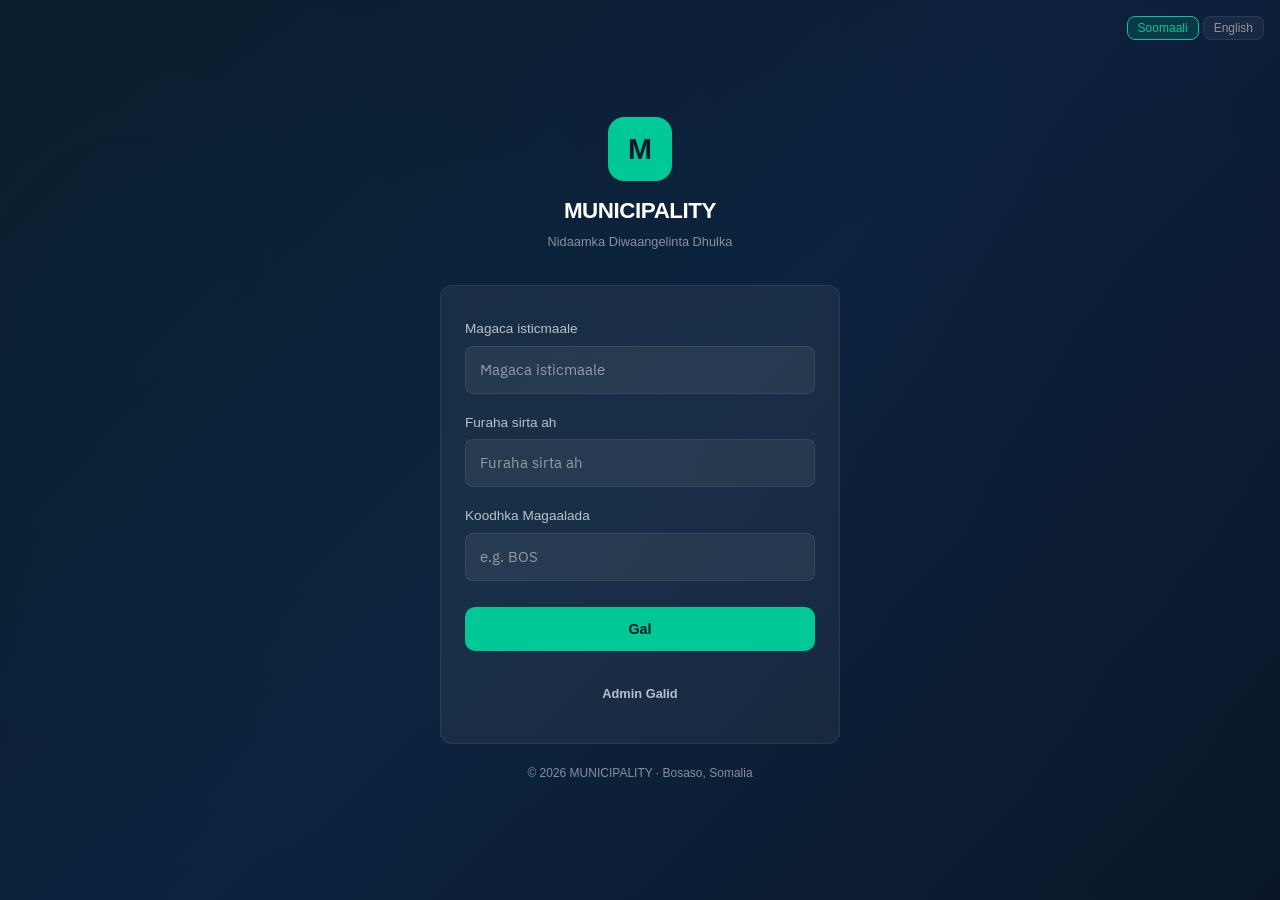
<file: index.html>
<!DOCTYPE html>
<html lang="so">
<head>
  <meta charset="UTF-8">
  <meta name="viewport" content="width=device-width, initial-scale=1.0, maximum-scale=1.0, user-scalable=no">
  <title>MUNICIPALITY — Nidaamka Diwaangelinta Dhulka</title>
  <meta name="description" content="Municipality Field Registration System - Bosaso, Somalia">
  <link rel="manifest" href="manifest.json">
  <meta name="theme-color" content="#0a1628">
  <link rel="apple-touch-icon" href="assets/img/icon-192.png">
  <link rel="preconnect" href="https://fonts.googleapis.com">
  <link rel="preconnect" href="https://fonts.gstatic.com" crossorigin>
  <link href="https://fonts.googleapis.com/css2?family=IBM+Plex+Sans+Arabic:wght@400;500;600;700;800&display=swap" rel="stylesheet">
  <link rel="stylesheet" href="assets/css/style.css">
  <!-- Critical inline CSS fallback if external CSS fails to load -->
  <style>
    body { background: #0a1628; color: #fff; font-family: sans-serif; margin: 0; }
    .login-page { min-height: 100vh; display: flex; flex-direction: column; align-items: center; justify-content: center; padding: 24px; background: linear-gradient(135deg, #0a1628, #0d1f3c, #0a1628); }
    .login-logo { text-align: center; margin-bottom: 32px; }
    .login-logo .logo-icon { width: 64px; height: 64px; background: #00c896; border-radius: 16px; display: flex; align-items: center; justify-content: center; margin: 0 auto 12px; font-size: 1.8rem; font-weight: 800; color: #0a1628; }
    .login-logo h1 { font-size: 1.4rem; font-weight: 800; margin: 0; }
    .login-logo p { font-size: 0.8rem; color: rgba(255,255,255,0.5); margin-top: 4px; }
    .login-card { width: 100%; max-width: 400px; }
    .card { background: rgba(255,255,255,0.05); border: 1px solid rgba(255,255,255,0.08); border-radius: 12px; padding: 32px 24px; }
    .form-group { margin-bottom: 18px; }
    .form-group label { display: block; margin-bottom: 6px; font-size: 0.85rem; color: rgba(255,255,255,0.7); }
    .form-group input { width: 100%; padding: 12px 14px; background: rgba(255,255,255,0.06); border: 1px solid rgba(255,255,255,0.08); border-radius: 8px; color: #fff; font-size: 0.95rem; box-sizing: border-box; min-height: 44px; }
    .form-group input:focus { outline: none; border-color: #00c896; }
    .btn { display: inline-flex; align-items: center; justify-content: center; padding: 12px 24px; border-radius: 10px; font-size: 0.9rem; font-weight: 600; cursor: pointer; border: none; min-height: 44px; text-decoration: none; font-family: inherit; }
    .btn-primary { background: #00c896; color: #0a1628 !important; width: 100%; }
    .btn-primary:hover { background: #00b086; }
    .btn-ghost { background: transparent; color: rgba(255,255,255,0.7) !important; }
    .btn-ghost:hover { background: rgba(255,255,255,0.05); }
    .btn-sm { padding: 8px 16px; font-size: 0.8rem; min-height: 36px; }
    .text-center { text-align: center; }
    .login-footer { text-align: center; margin-top: 20px; font-size: 0.75rem; color: rgba(255,255,255,0.5); }
    .lang-switcher { position: absolute; top: 16px; right: 16px; z-index: 2; display: flex; gap: 4px; }
    .lang-btn { background: rgba(255,255,255,0.05); border: 1px solid rgba(255,255,255,0.08); color: rgba(255,255,255,0.5); padding: 4px 10px; border-radius: 8px; font-size: 0.75rem; cursor: pointer; font-family: inherit; }
    .lang-btn.active { background: rgba(0,200,150,0.15); border-color: #00c896; color: #00c896; }
    .modal-overlay { position: fixed; top: 0; left: 0; right: 0; bottom: 0; background: rgba(0,0,0,0.7); z-index: 2000; display: none; align-items: center; justify-content: center; padding: 24px; }
    .modal-overlay.open { display: flex; }
    .modal { background: #0a1628; border: 1px solid rgba(0,200,150,0.2); border-radius: 16px; padding: 28px 24px; width: 100%; max-width: 480px; position: relative; }
    .modal-close { position: absolute; top: 16px; right: 16px; background: none; border: none; color: rgba(255,255,255,0.5); font-size: 1.5rem; cursor: pointer; }
    .modal h2 { margin-bottom: 20px; font-size: 1.5rem; }
  </style>
</head>
<body class="no-bottom-nav">
  <div class="login-page">
    <div class="lang-switcher">
      <button class="lang-btn active" data-lang="so" onclick="switchLang('so')">Soomaali</button>
      <button class="lang-btn" data-lang="en" onclick="switchLang('en')">English</button>
    </div>

    <div class="login-logo">
      <div class="logo-icon">M</div>
      <h1>MUNICIPALITY</h1>
      <p id="loginSubtitle">Nidaamka Diwaangelinta Dhulka</p>
    </div>

    <div class="login-card">
      <div class="card">
        <form id="loginForm" autocomplete="off">
          <div class="form-group">
            <label for="username" id="lblUsername">Magaca isticmaale</label>
            <input type="text" id="username" placeholder="Magaca isticmaale" required autocomplete="username">
          </div>

          <div class="form-group">
            <label for="password" id="lblPassword">Furaha sirta ah</label>
            <input type="password" id="password" placeholder="Furaha sirta ah" required autocomplete="current-password">
          </div>

          <div class="form-group">
            <label for="cityCode" id="lblCityCode">Koodhka Magaalada</label>
            <input type="text" id="cityCode" placeholder="e.g. BOS" required autocomplete="off" value="">
          </div>

          <button type="submit" class="btn btn-primary btn-block" id="btnLogin">Gal</button>
        </form>

        <div style="text-align:center;margin-top:16px;">
          <button class="btn btn-ghost btn-sm" onclick="showAdminModal()" id="btnAdminLogin">Admin Galid</button>
        </div>
      </div>

      <p class="login-footer" id="loginFooter">
        &copy; 2026 MUNICIPALITY &middot; Bosaso, Somalia
      </p>
    </div>
  </div>

  <!-- Admin Login Modal -->
  <div class="modal-overlay" id="adminModal">
    <div class="modal" style="position:relative;">
      <button class="modal-close" onclick="closeAdminModal()">&times;</button>
      <h2 id="adminModalTitle">Admin Galid</h2>
      <form id="adminLoginForm">
        <div class="form-group">
          <label for="adminPassword" id="lblAdminPassword">Furaha Admin-ka</label>
          <input type="password" id="adminPassword" placeholder="Furaha sirta ah" required>
        </div>
        <button type="submit" class="btn btn-primary btn-block" id="btnAdminLoginSubmit">Gal</button>
      </form>
    </div>
  </div>

  <script src="assets/js/app.js"></script>
  <script src="assets/js/auth.js"></script>
  <script src="assets/js/api.js"></script>
  <script>
    // Restore saved city code
    document.addEventListener('DOMContentLoaded', () => {
      const savedCode = AUTH.getStoredCityCode();
      if (savedCode) document.getElementById('cityCode').value = savedCode;
    });

    // Language switching
    function switchLang(lang) {
      AUTH.setLang(lang);
      document.querySelectorAll('.lang-btn').forEach(b => b.classList.toggle('active', b.dataset.lang === lang));
      document.documentElement.lang = lang;

      const t = (key) => APP.t(key);

      document.getElementById('loginSubtitle').textContent = lang === 'en'
        ? 'Field Registration System'
        : 'Nidaamka Diwaangelinta Dhulka';
      document.getElementById('lblUsername').textContent = t('username');
      document.getElementById('lblPassword').textContent = t('password');
      document.getElementById('lblCityCode').textContent = t('city_code');
      document.getElementById('btnLogin').textContent = t('sign_in');
      document.getElementById('btnAdminLogin').textContent = t('admin_login');
      document.getElementById('adminModalTitle').textContent = lang === 'en' ? 'Admin Login' : 'Admin Galid';
      document.getElementById('lblAdminPassword').textContent = t('admin_password');
      document.getElementById('btnAdminLoginSubmit').textContent = t('sign_in');
      document.getElementById('loginFooter').innerHTML = '&copy; 2026 MUNICIPALITY &middot; Bosaso, Somalia';

      document.getElementById('username').placeholder = t('username');
      document.getElementById('password').placeholder = t('password');
      document.getElementById('cityCode').placeholder = lang === 'en' ? 'e.g. BOS' : 'e.g. BOS';
    }

    // Admin modal
    function showAdminModal() {
      document.getElementById('adminModal').classList.add('open');
    }

    function closeAdminModal() {
      document.getElementById('adminModal').classList.remove('open');
    }

    // Close modal on overlay click
    document.getElementById('adminModal').addEventListener('click', (e) => {
      if (e.target === e.currentTarget) closeAdminModal();
    });

    // Login form handler
    document.getElementById('loginForm').addEventListener('submit', async (e) => {
      e.preventDefault();
      const username = document.getElementById('username').value.trim();
      const password = document.getElementById('password').value.trim();
      const cityCode = document.getElementById('cityCode').value.trim().toUpperCase();

      if (!username || !password || !cityCode) {
        APP.showToast(APP.t('required'), 'error');
        return;
      }

      APP.showLoading(APP.t('loading'));

      try {
        const user = await AUTH.login(username, password, cityCode);
        APP.hideLoading();
        APP.showToast(APP.t('success'), 'success');
        window.location.href = 'dashboard.html';
      } catch (err) {
        APP.hideLoading();
        APP.showToast(err.message || APP.t('login_error'), 'error');
      }
    });

    // Admin login form handler
    document.getElementById('adminLoginForm').addEventListener('submit', async (e) => {
      e.preventDefault();
      const password = document.getElementById('adminPassword').value.trim();

      if (!password) {
        APP.showToast(APP.t('required'), 'error');
        return;
      }

      APP.showLoading(APP.t('loading'));

      try {
        const user = await AUTH.adminLogin(password);
        APP.hideLoading();
        closeAdminModal();
        APP.showToast(APP.t('success'), 'success');
        window.location.href = 'admin.html';
      } catch (err) {
        APP.hideLoading();
        APP.showToast(err.message || APP.t('login_error'), 'error');
      }
    });

    // Initialize with saved language
    const savedLang = AUTH.getLang();
    switchLang(savedLang);
  </script>
</body>
</html>
</file>
<file: assets/css/style.css>
/* ============================================================
   MUNICIPALITY Field Registration System
   Design System — Dark Navy Theme, Mobile-First
   ============================================================ */

/* --- CSS Variables (Design Tokens) --- */
:root {
  --bg-primary: #0a1628;
  --bg-card: rgba(255,255,255,0.05);
  --bg-card-hover: rgba(255,255,255,0.08);
  --bg-input: rgba(255,255,255,0.07);
  --bg-nav: rgba(10,22,40,0.95);
  --text-primary: #ffffff;
  --text-secondary: rgba(255,255,255,0.7);
  --text-muted: rgba(255,255,255,0.5);
  --accent-green: #00c896;
  --accent-green-hover: #00b086;
  --accent-green-dim: rgba(0,200,150,0.15);
  --accent-orange: #ff6b35;
  --accent-orange-dim: rgba(255,107,53,0.15);
  --border-color: rgba(0,200,150,0.2);
  --border-light: rgba(255,255,255,0.08);
  --radius-sm: 8px;
  --radius-md: 12px;
  --radius-lg: 16px;
  --radius-xl: 20px;
  --shadow-sm: 0 2px 8px rgba(0,0,0,0.3);
  --shadow-md: 0 4px 16px rgba(0,0,0,0.4);
  --shadow-lg: 0 8px 32px rgba(0,0,0,0.5);
  --font-family: 'IBM Plex Sans Arabic', -apple-system, BlinkMacSystemFont, 'Segoe UI', Roboto, sans-serif;
  --min-touch: 44px;
  --nav-height: 64px;
  --bottom-nav-height: 64px;
}

/* --- Reset & Base --- */
*, *::before, *::after {
  box-sizing: border-box;
  margin: 0;
  padding: 0;
}

html {
  font-size: 16px;
  -webkit-text-size-adjust: 100%;
  scroll-behavior: smooth;
}

body {
  font-family: var(--font-family);
  background: var(--bg-primary);
  color: var(--text-primary);
  line-height: 1.6;
  min-height: 100vh;
  min-height: 100dvh;
  padding-bottom: var(--bottom-nav-height);
  overflow-x: hidden;
}

body.no-bottom-nav {
  padding-bottom: 0;
}

a {
  color: var(--accent-green);
  text-decoration: none;
  transition: color 0.2s;
}

a:hover {
  color: var(--accent-green-hover);
}

img {
  max-width: 100%;
  height: auto;
}

/* --- Scrollbar --- */
::-webkit-scrollbar { width: 6px; }
::-webkit-scrollbar-track { background: var(--bg-primary); }
::-webkit-scrollbar-thumb { background: var(--border-color); border-radius: 3px; }

/* --- Container --- */
.container {
  max-width: 1200px;
  margin: 0 auto;
  padding: 0 16px;
}

/* --- Typography --- */
h1 { font-size: 1.75rem; font-weight: 700; letter-spacing: -0.02em; }
h2 { font-size: 1.5rem; font-weight: 700; letter-spacing: -0.01em; }
h3 { font-size: 1.2rem; font-weight: 600; }
h4 { font-size: 1rem; font-weight: 600; }

.text-muted { color: var(--text-muted); }
.text-secondary { color: var(--text-secondary); }
.text-green { color: var(--accent-green); }
.text-orange { color: var(--accent-orange); }
.text-center { text-align: center; }

/* --- Top Navigation Bar --- */
.top-nav {
  position: fixed;
  top: 0;
  left: 0;
  right: 0;
  z-index: 1000;
  background: var(--bg-nav);
  backdrop-filter: blur(12px);
  -webkit-backdrop-filter: blur(12px);
  border-bottom: 1px solid var(--border-light);
  height: var(--nav-height);
}

.top-nav .container {
  display: flex;
  align-items: center;
  justify-content: space-between;
  height: 100%;
}

.nav-brand {
  display: flex;
  align-items: center;
  gap: 8px;
  font-weight: 700;
  font-size: 1.1rem;
  color: var(--text-primary);
}

.nav-brand img {
  width: 32px;
  height: 32px;
  border-radius: 6px;
}

.nav-brand span {
  font-size: 0.75rem;
  color: var(--text-muted);
  display: none;
}

.nav-right {
  display: flex;
  align-items: center;
  gap: 12px;
}

.nav-city {
  font-size: 0.8rem;
  color: var(--accent-green);
  background: var(--accent-green-dim);
  padding: 4px 10px;
  border-radius: 20px;
  display: none;
}

.nav-user {
  font-size: 0.8rem;
  color: var(--text-secondary);
  display: none;
}

.btn-logout {
  background: transparent;
  border: 1px solid var(--border-light);
  color: var(--text-secondary);
  padding: 6px 14px;
  border-radius: var(--radius-sm);
  font-size: 0.8rem;
  cursor: pointer;
  font-family: var(--font-family);
  transition: all 0.2s;
}

.btn-logout:hover {
  border-color: var(--accent-orange);
  color: var(--accent-orange);
}

.page-title {
  padding-top: calc(var(--nav-height) + 16px);
  margin-bottom: 20px;
}

.page-title h1 {
  font-size: 1.5rem;
}

/* --- Bottom Navigation (Mobile) --- */
.bottom-nav {
  position: fixed;
  bottom: 0;
  left: 0;
  right: 0;
  z-index: 1000;
  background: var(--bg-nav);
  backdrop-filter: blur(12px);
  -webkit-backdrop-filter: blur(12px);
  border-top: 1px solid var(--border-light);
  height: var(--bottom-nav-height);
  display: flex;
  align-items: center;
  justify-content: space-around;
  padding: 0 8px;
}

.bottom-nav a {
  display: flex;
  flex-direction: column;
  align-items: center;
  gap: 2px;
  padding: 6px 12px;
  border-radius: var(--radius-sm);
  color: var(--text-muted);
  font-size: 0.65rem;
  font-weight: 500;
  transition: all 0.2s;
  min-width: 56px;
  text-decoration: none;
}

.bottom-nav a .nav-icon {
  font-size: 1.3rem;
  line-height: 1;
}

.bottom-nav a.active {
  color: var(--accent-green);
}

.bottom-nav a.active .nav-icon {
  color: var(--accent-green);
}

.bottom-nav a:hover {
  color: var(--text-secondary);
}

/* --- FAB (Floating Action Button) --- */
.fab {
  position: fixed;
  bottom: calc(var(--bottom-nav-height) + 16px);
  right: 20px;
  z-index: 999;
  width: 56px;
  height: 56px;
  border-radius: 50%;
  background: var(--accent-green);
  color: var(--bg-primary);
  border: none;
  font-size: 1.5rem;
  cursor: pointer;
  box-shadow: 0 4px 16px rgba(0,200,150,0.4);
  display: flex;
  align-items: center;
  justify-content: center;
  transition: all 0.2s;
}

.fab:hover {
  transform: scale(1.1);
  box-shadow: 0 6px 24px rgba(0,200,150,0.5);
}

.fab:active {
  transform: scale(0.95);
}

/* --- Buttons --- */
.btn {
  display: inline-flex;
  align-items: center;
  justify-content: center;
  gap: 8px;
  padding: 12px 24px;
  border-radius: 10px;
  font-size: 0.9rem;
  font-weight: 600;
  font-family: var(--font-family);
  cursor: pointer;
  transition: all 0.2s;
  border: none;
  text-decoration: none;
  min-height: var(--min-touch);
  line-height: 1.2;
}

.btn:active {
  transform: scale(0.97);
}

.btn-primary {
  background: var(--accent-green);
  color: var(--bg-primary) !important;
}

.btn-primary:hover {
  background: var(--accent-green-hover);
}

.btn-outline {
  background: transparent;
  border: 1px solid var(--border-color);
  color: var(--text-primary) !important;
}

.btn-outline:hover {
  border-color: var(--accent-green);
  background: var(--accent-green-dim);
}

.btn-ghost {
  background: transparent;
  color: var(--text-secondary) !important;
}

.btn-ghost:hover {
  color: var(--text-primary) !important;
  background: var(--bg-card);
}

.btn-danger {
  background: var(--accent-orange);
  color: white !important;
}

.btn-danger:hover {
  background: #e55a2b;
}

.btn-sm {
  padding: 8px 16px;
  font-size: 0.8rem;
  min-height: 36px;
}

.btn-lg {
  padding: 16px 32px;
  font-size: 1rem;
}

.btn-block {
  width: 100%;
}

.btn-icon {
  width: var(--min-touch);
  height: var(--min-touch);
  padding: 0;
  border-radius: 50%;
}

.btn:disabled {
  opacity: 0.5;
  cursor: not-allowed;
}

/* --- Cards --- */
.card {
  background: var(--bg-card);
  border: 1px solid var(--border-light);
  border-radius: var(--radius-md);
  padding: 20px;
  transition: all 0.2s;
}

.card-hover:hover {
  background: var(--bg-card-hover);
  border-color: var(--border-color);
}

/* --- Summary/Stat Cards --- */
.stats-grid {
  display: grid;
  grid-template-columns: 1fr 1fr;
  gap: 12px;
  margin-bottom: 24px;
}

.stat-card {
  background: var(--bg-card);
  border: 1px solid var(--border-light);
  border-radius: var(--radius-md);
  padding: 16px;
  display: flex;
  flex-direction: column;
  gap: 4px;
  min-height: 90px;
}

.stat-card .stat-icon {
  font-size: 1.3rem;
}

.stat-card .stat-value {
  font-size: 1.5rem;
  font-weight: 800;
  color: var(--text-primary);
  line-height: 1.2;
}

.stat-card .stat-label {
  font-size: 0.75rem;
  color: var(--text-muted);
}

.stat-card.green-border {
  border-left: 3px solid var(--accent-green);
}

.stat-card.orange-border {
  border-left: 3px solid var(--accent-orange);
}

/* --- Forms --- */
.form-group {
  margin-bottom: 16px;
}

.form-group label {
  display: block;
  margin-bottom: 6px;
  font-size: 0.85rem;
  font-weight: 500;
  color: var(--text-secondary);
}

.form-group input,
.form-group select,
.form-group textarea {
  width: 100%;
  padding: 12px 14px;
  background: var(--bg-input);
  border: 1px solid var(--border-light);
  border-radius: var(--radius-sm);
  color: var(--text-primary);
  font-size: 0.95rem;
  font-family: var(--font-family);
  transition: border-color 0.2s;
  min-height: var(--min-touch);
  -webkit-appearance: none;
  appearance: none;
}

.form-group input:focus,
.form-group select:focus,
.form-group textarea:focus {
  outline: none;
  border-color: var(--accent-green);
  box-shadow: 0 0 0 3px var(--accent-green-dim);
}

.form-group input::placeholder,
.form-group textarea::placeholder {
  color: var(--text-muted);
}

.form-group textarea {
  min-height: 80px;
  resize: vertical;
}

.form-group select {
  background-image: url("data:image/svg+xml,%3Csvg xmlns='http://www.w3.org/2000/svg' width='12' height='8' viewBox='0 0 12 8'%3E%3Cpath fill='rgba(255,255,255,0.5)' d='M6 8L0 0h12z'/%3E%3C/svg%3E");
  background-repeat: no-repeat;
  background-position: right 14px center;
  padding-right: 36px;
}

.form-group .field-error {
  color: var(--accent-orange);
  font-size: 0.75rem;
  margin-top: 4px;
  display: none;
}

.form-group input.error,
.form-group select.error {
  border-color: var(--accent-orange);
}

.form-group input.error ~ .field-error,
.form-group select.error ~ .field-error {
  display: block;
}

.form-row {
  display: grid;
  grid-template-columns: 1fr 1fr;
  gap: 12px;
}

.form-row-3 {
  display: grid;
  grid-template-columns: 1fr 1fr 1fr;
  gap: 12px;
}

.form-checkbox {
  display: flex;
  align-items: center;
  gap: 10px;
  padding: 8px 0;
}

.form-checkbox input[type="checkbox"] {
  width: 20px;
  height: 20px;
  min-height: auto;
  accent-color: var(--accent-green);
}

.form-checkbox label {
  margin-bottom: 0;
  font-size: 0.9rem;
}

.form-section-title {
  font-size: 1.1rem;
  font-weight: 700;
  color: var(--accent-green);
  margin-bottom: 16px;
  padding-bottom: 8px;
  border-bottom: 1px solid var(--border-color);
}

/* --- Page / Form Pagination --- */
.progress-bar-container {
  display: flex;
  align-items: center;
  gap: 6px;
  margin-bottom: 24px;
  padding-top: calc(var(--nav-height) + 12px);
}

.progress-step {
  flex: 1;
  height: 4px;
  background: var(--border-light);
  border-radius: 2px;
  transition: background 0.3s;
}

.progress-step.active {
  background: var(--accent-green);
}

.progress-step.completed {
  background: var(--accent-green);
  opacity: 0.6;
}

.progress-label {
  text-align: center;
  font-size: 0.75rem;
  color: var(--text-muted);
  margin-bottom: 20px;
}

.form-page {
  display: none;
  animation: fadeIn 0.3s ease;
}

.form-page.active {
  display: block;
}

@keyframes fadeIn {
  from { opacity: 0; transform: translateY(10px); }
  to { opacity: 1; transform: translateY(0); }
}

.form-nav {
  display: flex;
  justify-content: space-between;
  gap: 12px;
  margin-top: 24px;
  padding-top: 16px;
  border-top: 1px solid var(--border-light);
}

/* --- Table Styles --- */
.table-container {
  overflow-x: auto;
  -webkit-overflow-scrolling: touch;
  margin-bottom: 16px;
}

table {
  width: 100%;
  border-collapse: collapse;
  font-size: 0.82rem;
}

thead {
  background: var(--bg-card);
}

th {
  text-align: left;
  padding: 12px 10px;
  font-weight: 600;
  color: var(--text-secondary);
  white-space: nowrap;
  border-bottom: 1px solid var(--border-light);
}

td {
  padding: 10px;
  border-bottom: 1px solid var(--border-light);
  color: var(--text-secondary);
  vertical-align: middle;
}

tr {
  transition: background 0.2s;
}

tbody tr:hover {
  background: var(--bg-card);
}

.table-status {
  display: inline-flex;
  padding: 2px 10px;
  border-radius: 20px;
  font-size: 0.7rem;
  font-weight: 600;
}

.table-status.completed {
  background: var(--accent-green-dim);
  color: var(--accent-green);
}

.table-status.draft {
  background: rgba(255,255,255,0.08);
  color: var(--text-muted);
}

.table-actions {
  display: flex;
  gap: 6px;
  flex-wrap: nowrap;
}

.table-actions .btn {
  padding: 6px 10px;
  font-size: 0.7rem;
  min-height: 32px;
}

/* --- Search / Filter Bar --- */
.search-bar {
  display: flex;
  gap: 10px;
  margin-bottom: 20px;
  flex-wrap: wrap;
}

.search-bar input,
.search-bar select {
  flex: 1;
  min-width: 140px;
  padding: 10px 14px;
  background: var(--bg-input);
  border: 1px solid var(--border-light);
  border-radius: var(--radius-sm);
  color: var(--text-primary);
  font-family: var(--font-family);
  font-size: 0.85rem;
}

.search-bar input:focus,
.search-bar select:focus {
  outline: none;
  border-color: var(--accent-green);
}

/* --- Map / Digitizer --- */
.map-container {
  position: relative;
  width: 100%;
  height: calc(100vh - var(--nav-height) - var(--bottom-nav-height) - 60px);
  min-height: 400px;
  border-radius: var(--radius-md);
  overflow: hidden;
  border: 1px solid var(--border-light);
}

.map-container.fullscreen {
  height: calc(100vh - var(--nav-height));
}

.map-container #map {
  width: 100%;
  height: 100%;
}

.map-info-panel {
  position: absolute;
  bottom: 16px;
  left: 16px;
  right: 16px;
  z-index: 1000;
  background: var(--bg-primary);
  border: 1px solid var(--border-color);
  border-radius: var(--radius-md);
  padding: 12px 16px;
  display: flex;
  justify-content: space-between;
  align-items: center;
  flex-wrap: wrap;
  gap: 8px;
  font-size: 0.8rem;
  backdrop-filter: blur(8px);
}

.map-info-panel .info-item {
  display: flex;
  flex-direction: column;
  align-items: center;
}

.map-info-panel .info-value {
  font-weight: 700;
  font-size: 0.9rem;
  color: var(--text-primary);
}

.map-info-panel .info-label {
  font-size: 0.65rem;
  color: var(--text-muted);
}

.map-tools {
  display: flex;
  gap: 8px;
  flex-wrap: wrap;
  margin-bottom: 12px;
}

.map-tools .btn {
  font-size: 0.75rem;
  padding: 8px 14px;
}

.digitizer-data {
  background: var(--bg-card);
  border: 1px solid var(--border-light);
  border-radius: var(--radius-md);
  padding: 16px;
  margin-bottom: 16px;
  font-size: 0.85rem;
}

.digitizer-data .data-row {
  display: flex;
  justify-content: space-between;
  padding: 6px 0;
  border-bottom: 1px solid var(--border-light);
}

.digitizer-data .data-row:last-child {
  border-bottom: none;
}

.digitizer-data .data-label {
  color: var(--text-muted);
}

.digitizer-data .data-value {
  font-weight: 600;
  text-align: right;
}

/* --- Modal / Overlay --- */
.modal-overlay {
  position: fixed;
  top: 0;
  left: 0;
  right: 0;
  bottom: 0;
  background: rgba(0,0,0,0.7);
  z-index: 2000;
  display: none;
  align-items: center;
  justify-content: center;
  padding: 24px;
  animation: fadeIn 0.2s ease;
}

.modal-overlay.open {
  display: flex;
}

.modal {
  background: var(--bg-primary);
  border: 1px solid var(--border-color);
  border-radius: var(--radius-lg);
  padding: 28px 24px;
  width: 100%;
  max-width: 480px;
  max-height: 90vh;
  overflow-y: auto;
  box-shadow: var(--shadow-lg);
}

.modal h2 {
  margin-bottom: 20px;
}

.modal-close {
  position: absolute;
  top: 16px;
  right: 16px;
  background: none;
  border: none;
  color: var(--text-muted);
  font-size: 1.5rem;
  cursor: pointer;
}

/* --- Toast Notifications --- */
.toast-container {
  position: fixed;
  top: 80px;
  right: 16px;
  left: 16px;
  z-index: 3000;
  display: flex;
  flex-direction: column;
  gap: 8px;
  pointer-events: none;
}

.toast {
  background: var(--bg-card);
  border: 1px solid var(--border-color);
  border-radius: var(--radius-sm);
  padding: 14px 18px;
  font-size: 0.85rem;
  box-shadow: var(--shadow-md);
  backdrop-filter: blur(12px);
  pointer-events: auto;
  animation: slideIn 0.3s ease;
  display: flex;
  align-items: center;
  gap: 10px;
}

.toast.success {
  border-left: 3px solid var(--accent-green);
}

.toast.error {
  border-left: 3px solid var(--accent-orange);
}

.toast .toast-icon {
  font-size: 1.2rem;
  flex-shrink: 0;
}

@keyframes slideIn {
  from { transform: translateX(100%); opacity: 0; }
  to { transform: translateX(0); opacity: 1; }
}

/* --- Loading / Spinner --- */
.loading-overlay {
  position: fixed;
  top: 0; left: 0; right: 0; bottom: 0;
  background: rgba(10,22,40,0.8);
  z-index: 5000;
  display: none;
  align-items: center;
  justify-content: center;
  flex-direction: column;
  gap: 16px;
}

.loading-overlay.active {
  display: flex;
}

.spinner {
  width: 40px;
  height: 40px;
  border: 3px solid var(--border-light);
  border-top-color: var(--accent-green);
  border-radius: 50%;
  animation: spin 0.8s linear infinite;
}

@keyframes spin {
  to { transform: rotate(360deg); }
}

.loading-text {
  font-size: 0.85rem;
  color: var(--text-secondary);
}

/* --- Empty State --- */
.empty-state {
  text-align: center;
  padding: 48px 24px;
  color: var(--text-muted);
}

.empty-state .empty-icon {
  font-size: 3rem;
  margin-bottom: 16px;
  opacity: 0.5;
}

.empty-state h3 {
  margin-bottom: 8px;
  color: var(--text-secondary);
}

/* --- Login Page --- */
.login-page {
  min-height: 100vh;
  min-height: 100dvh;
  display: flex;
  flex-direction: column;
  align-items: center;
  justify-content: center;
  padding: 24px;
  background: linear-gradient(135deg, #0a1628 0%, #0d1f3c 50%, #0a1628 100%);
  position: relative;
  overflow: hidden;
}

.login-page::before {
  content: '';
  position: absolute;
  top: -50%;
  left: -50%;
  width: 200%;
  height: 200%;
  background: radial-gradient(circle at 30% 40%, rgba(0,200,150,0.05) 0%, transparent 60%);
  pointer-events: none;
}

.login-logo {
  text-align: center;
  margin-bottom: 32px;
  position: relative;
  z-index: 1;
}

.login-logo .logo-icon {
  width: 64px;
  height: 64px;
  background: var(--accent-green);
  border-radius: 16px;
  display: flex;
  align-items: center;
  justify-content: center;
  margin: 0 auto 12px;
  font-size: 1.8rem;
  font-weight: 800;
  color: var(--bg-primary);
}

.login-logo h1 {
  font-size: 1.4rem;
  font-weight: 800;
}

.login-logo p {
  font-size: 0.8rem;
  color: var(--text-muted);
  margin-top: 4px;
}

.login-card {
  width: 100%;
  max-width: 400px;
  position: relative;
  z-index: 1;
}

.login-card .card {
  padding: 32px 24px;
}

.login-card .form-group {
  margin-bottom: 18px;
}

.login-card .form-group input {
  background: rgba(255,255,255,0.06);
}

.login-card .btn {
  margin-top: 8px;
}

.login-footer {
  text-align: center;
  margin-top: 20px;
  font-size: 0.75rem;
  color: var(--text-muted);
}

.login-footer a {
  color: var(--accent-green);
  font-size: 0.8rem;
}

/* --- Language Switcher --- */
.lang-switcher {
  position: absolute;
  top: 16px;
  right: 16px;
  z-index: 2;
  display: flex;
  gap: 4px;
}

.lang-btn {
  background: var(--bg-card);
  border: 1px solid var(--border-light);
  color: var(--text-muted);
  padding: 4px 10px;
  border-radius: var(--radius-sm);
  font-size: 0.75rem;
  cursor: pointer;
  font-family: var(--font-family);
  transition: all 0.2s;
}

.lang-btn.active {
  background: var(--accent-green-dim);
  border-color: var(--accent-green);
  color: var(--accent-green);
}

/* --- Submissions Detail --- */
.submission-detail {
  padding-top: calc(var(--nav-height) + 16px);
}

.detail-section {
  margin-bottom: 24px;
}

.detail-section h3 {
  color: var(--accent-green);
  font-size: 0.95rem;
  margin-bottom: 12px;
  padding-bottom: 6px;
  border-bottom: 1px solid var(--border-color);
}

.detail-row {
  display: flex;
  justify-content: space-between;
  padding: 8px 0;
  border-bottom: 1px solid var(--border-light);
  font-size: 0.85rem;
}

.detail-row .detail-label {
  color: var(--text-muted);
  flex-shrink: 0;
  margin-right: 16px;
}

.detail-row .detail-value {
  text-align: right;
  font-weight: 500;
  word-break: break-word;
}

.detail-photo {
  width: 100%;
  max-width: 300px;
  border-radius: var(--radius-sm);
  margin-top: 8px;
}

/* --- Admin Panel --- */
.admin-tabs {
  display: flex;
  gap: 4px;
  margin-bottom: 24px;
  overflow-x: auto;
  -webkit-overflow-scrolling: touch;
  padding-bottom: 4px;
}

.admin-tab {
  padding: 10px 18px;
  background: var(--bg-card);
  border: 1px solid var(--border-light);
  border-radius: var(--radius-sm);
  color: var(--text-muted);
  font-size: 0.8rem;
  font-weight: 500;
  cursor: pointer;
  white-space: nowrap;
  font-family: var(--font-family);
  transition: all 0.2s;
}

.admin-tab.active {
  background: var(--accent-green-dim);
  border-color: var(--accent-green);
  color: var(--accent-green);
}

.admin-tab:hover {
  color: var(--text-secondary);
}

.admin-section {
  display: none;
}

.admin-section.active {
  display: block;
}

/* --- Print Styles --- */
@media print {
  body {
    background: white !important;
    color: black !important;
    padding: 0 !important;
    font-size: 12pt;
  }

  .top-nav, .bottom-nav, .fab, .toast-container, .loading-overlay {
    display: none !important;
  }

  .print-header {
    display: flex;
    align-items: center;
    gap: 16px;
    margin-bottom: 24px;
    padding-bottom: 16px;
    border-bottom: 2px solid #000;
  }

  .print-header .logo-placeholder {
    width: 50px;
    height: 50px;
    background: #00c896;
    border-radius: 8px;
    display: flex;
    align-items: center;
    justify-content: center;
    font-weight: 800;
    color: white;
  }

  .print-title {
    font-size: 18pt;
    font-weight: 700;
  }

  .print-section {
    margin-bottom: 16px;
    page-break-inside: avoid;
  }

  .print-section h3 {
    color: #00c896 !important;
    font-size: 14pt;
    border-bottom: 1px solid #ccc;
    padding-bottom: 4px;
    margin-bottom: 12px;
  }

  .print-row {
    display: flex;
    padding: 4px 0;
    font-size: 11pt;
  }

  .print-label {
    font-weight: 600;
    width: 200px;
    color: #333;
  }

  .print-value {
    flex: 1;
    color: #000;
  }

  .print-footer {
    margin-top: 32px;
    padding-top: 12px;
    border-top: 1px solid #ccc;
    font-size: 9pt;
    color: #666;
  }

  .no-print {
    display: none !important;
  }
}

/* --- Utility Classes --- */
.flex { display: flex; }
.flex-col { flex-direction: column; }
.flex-wrap { flex-wrap: wrap; }
.items-center { align-items: center; }
.justify-between { justify-content: space-between; }
.justify-center { justify-content: center; }
.gap-4 { gap: 4px; }
.gap-8 { gap: 8px; }
.gap-12 { gap: 12px; }
.gap-16 { gap: 16px; }
.gap-20 { gap: 20px; }
.mt-8 { margin-top: 8px; }
.mt-12 { margin-top: 12px; }
.mt-16 { margin-top: 16px; }
.mt-20 { margin-top: 20px; }
.mt-24 { margin-top: 24px; }
.mb-8 { margin-bottom: 8px; }
.mb-12 { margin-bottom: 12px; }
.mb-16 { margin-bottom: 16px; }
.mb-20 { margin-bottom: 20px; }
.mb-24 { margin-bottom: 24px; }
.p-16 { padding: 16px; }
.p-20 { padding: 20px; }
.w-full { width: 100%; }
.hidden { display: none; }
.truncate { overflow: hidden; text-overflow: ellipsis; white-space: nowrap; }

/* --- Responsive --- */
@media (min-width: 768px) {
  .container {
    padding: 0 24px;
  }

  .stats-grid {
    grid-template-columns: repeat(4, 1fr);
  }

  .nav-city, .nav-user {
    display: inline;
  }

  .bottom-nav {
    display: none;
  }

  body {
    padding-bottom: 0;
  }

  .fab {
    bottom: 24px;
  }

  .form-row-3 {
    grid-template-columns: 1fr 1fr 1fr;
  }

  .search-bar {
    flex-wrap: nowrap;
  }

  .map-container {
    height: 500px;
  }
}

@media (max-width: 480px) {
  .form-row {
    grid-template-columns: 1fr;
  }

  .form-row-3 {
    grid-template-columns: 1fr;
  }

  .stats-grid {
    gap: 8px;
  }

  .stat-card {
    padding: 12px;
  }

  .stat-card .stat-value {
    font-size: 1.2rem;
  }

  .login-card .card {
    padding: 24px 16px;
  }

  h1 { font-size: 1.4rem; }
  h2 { font-size: 1.2rem; }
}

/* --- Leaflet Overrides --- */
.leaflet-container {
  background: var(--bg-primary) !important;
}

.leaflet-control-zoom a {
  background: var(--bg-card) !important;
  color: var(--text-primary) !important;
  border-color: var(--border-light) !important;
}

.leaflet-control-attribution {
  display: none !important;
}

.leaflet-popup-content-wrapper {
  background: var(--bg-primary) !important;
  color: var(--text-primary) !important;
  border: 1px solid var(--border-color) !important;
}

.leaflet-popup-tip {
  background: var(--bg-primary) !important;
  border: 1px solid var(--border-color) !important;
}

.gps-marker {
  background: #4285f4;
  border: 3px solid white;
  border-radius: 50%;
  width: 16px;
  height: 16px;
  box-shadow: 0 0 0 2px rgba(66,133,244,0.3);
}

.gps-accuracy {
  border: 2px solid rgba(66,133,244,0.3);
  background: rgba(66,133,244,0.1);
  border-radius: 50%;
}

/* --- Coordinate List --- */
.coord-list {
  position: absolute;
  top: 56px;
  right: 8px;
  z-index: 1000;
  background: var(--bg-primary);
  border: 1px solid var(--border-color);
  border-radius: var(--radius-sm);
  max-height: 200px;
  overflow-y: auto;
  display: none;
  min-width: 180px;
  font-size: 0.75rem;
}

.coord-list.open {
  display: block;
}

.coord-list .coord-item {
  padding: 6px 12px;
  color: var(--text-secondary);
  border-bottom: 1px solid var(--border-light);
  font-family: monospace;
}

.coord-list .coord-item:last-child {
  border-bottom: none;
}

/* --- KML Link Input --- */
.kml-input-group {
  display: flex;
  gap: 8px;
  align-items: center;
}

.kml-input-group input {
  flex: 1;
}

/* --- Language direction --- */
[dir="rtl"] .form-group select {
  background-position: left 14px center;
  padding-right: 14px;
  padding-left: 36px;
}

[dir="rtl"] .detail-row .detail-value {
  text-align: left;
}
</file>
